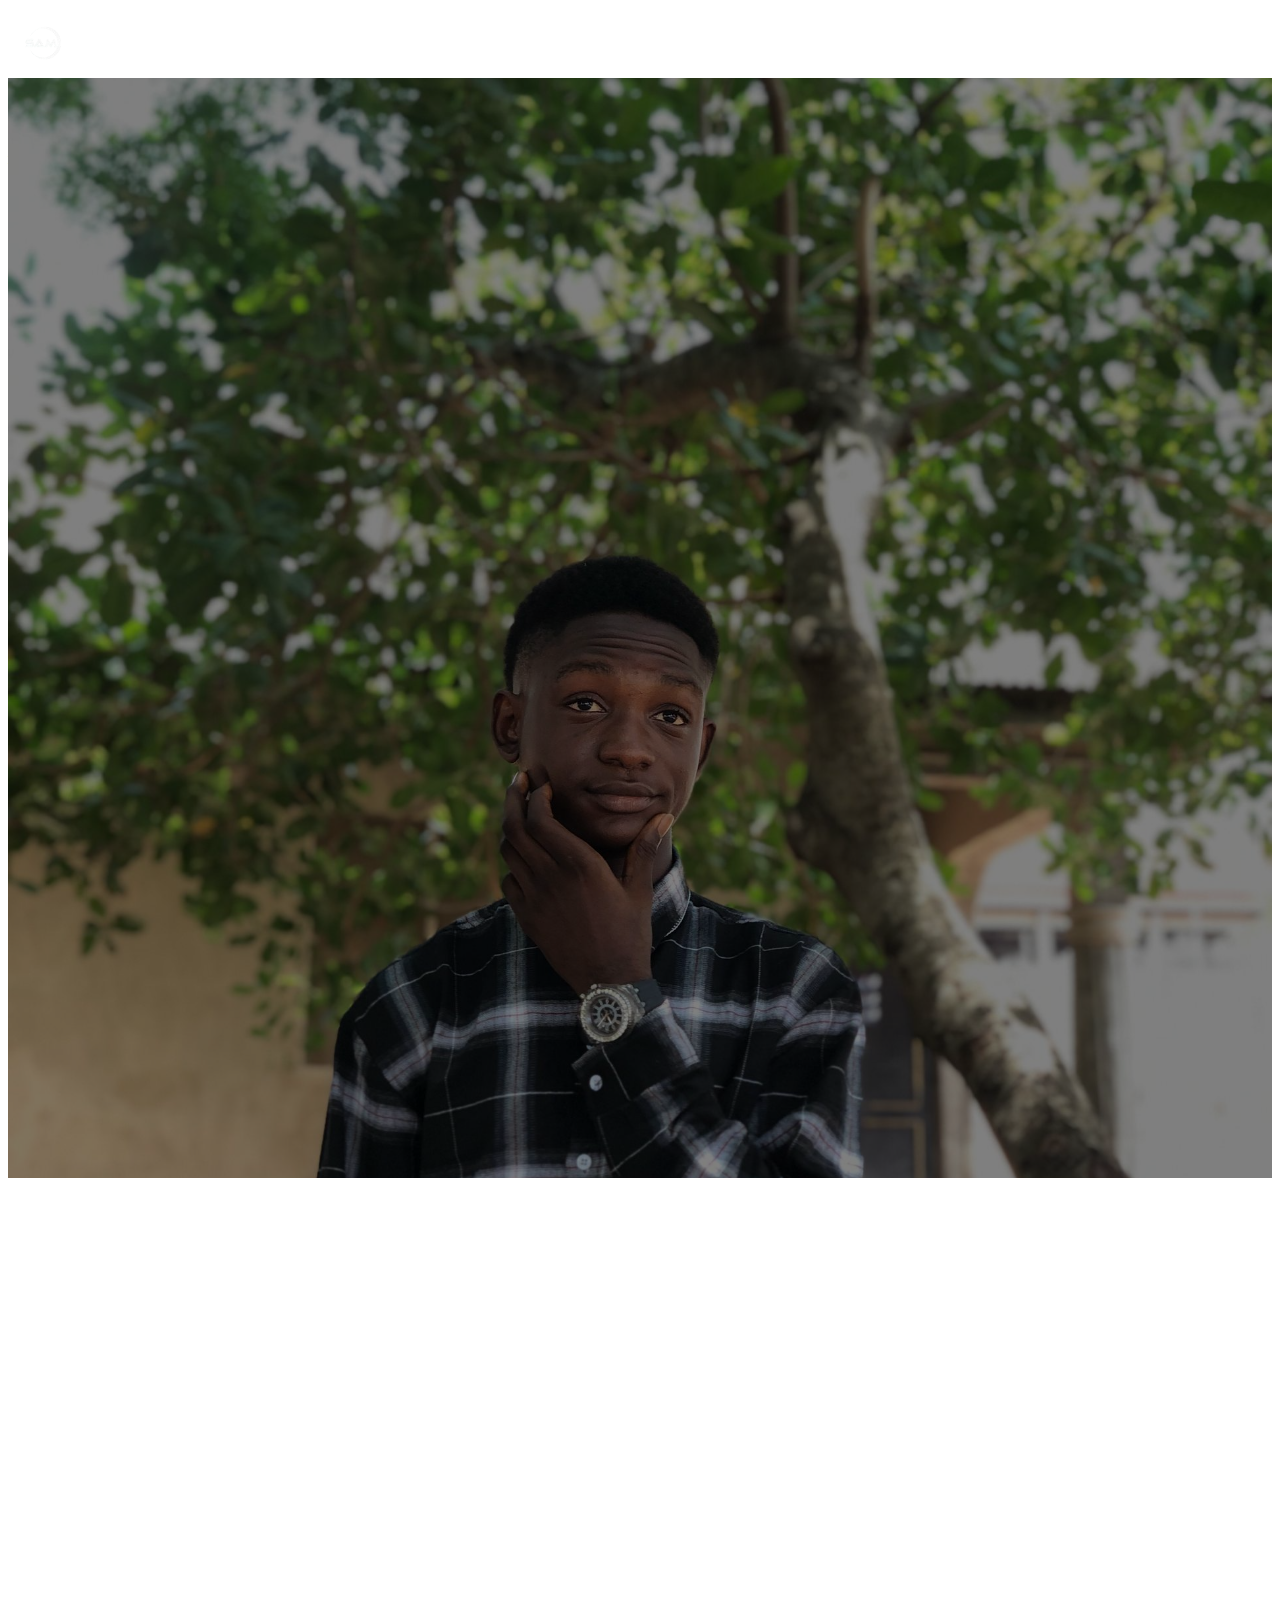
<file: index.html>
<!DOCTYPE html>
<html lang="en">
  <head>
    <meta charset="UTF-8" />
    <meta name="viewport" content="width=device-width, initial-scale=1.0" />
    <title>Document</title>
    <link
      href="https://cdn.jsdelivr.net/npm/bootstrap@5.3.6/dist/css/bootstrap.min.css"
      rel="stylesheet"
      integrity="sha384-4Q6Gf2aSP4eDXB8Miphtr37CMZZQ5oXLH2yaXMJ2w8e2ZtHTl7GptT4jmndRuHDT"
      crossorigin="anonymous"
    />
    <script
      src="https://cdn.jsdelivr.net/npm/bootstrap@5.3.6/dist/js/bootstrap.bundle.min.js"
      integrity="sha384-j1CDi7MgGQ12Z7Qab0qlWQ/Qqz24Gc6BM0thvEMVjHnfYGF0rmFCozFSxQBxwHKO"
      crossorigin="anonymous"
    ></script>

    <link rel="stylesheet" href="style.css" />
  </head>
  <body style="max-width: 100%;">


    <nav class="navbar navbar-expand-lg navbar-dark bg-primary sticky-top ">
  <div class="container-fluid">
    <div class="d-flex align-items-center">
      <img src="./image/1.png" alt="" id="logo" style="width: 70px; height: auto;" />
      <a class="navbar-brand ms-2" href="#" style="font-weight: bolder; font-size: 30px;">Samstack</a>
    </div>
    <button class="navbar-toggler" type="button" data-bs-toggle="offcanvas" data-bs-target="#offcanvasNavbar" aria-controls="offcanvasNavbar">
      <span class="navbar-toggler-icon"></span>
    </button>
    <div class="offcanvas offcanvas-start bg-primary text-white w-50" tabindex="-1" id="offcanvasNavbar" aria-labelledby="offcanvasNavbarLabel">
      <div class="offcanvas-header">
        <h5 class="offcanvas-title " id="offcanvasNavbarLabel ">Menu</h5>
        <button type="button" class="btn-close btn-close-white" data-bs-dismiss="offcanvas" aria-label="Close"></button>
      </div>
      <div class="offcanvas-body">
        <ul class="navbar-nav justify-content-end flex-grow-1 pe-3"style="color:yellow">
          <li class="nav-item">
            <a class="nav-link fw-bold text-white"href="index.html">Home</a>
          </li>
          <li class="nav-item">
            <a class="nav-link fw-bold text-white" href="services.html">Services</a>
          </li>
          <li class="nav-item">
            <a class="nav-link fw-bold text-white" href="about.html">About</a>
          </li>
          <li class="nav-item">
            <a class="nav-link fw-bold text-white" href="contact.html">Contact</a>
          </li>
        </ul>
      </div>
    </div>
  </div>
</nav>






    
      <!-- Navbar -->
<!-- <nav class="navbar navbar-expand-lg navbar-dark bg-primary position-sticky top-0 z-3">
  <div class="container">
    <div class="d-flex align-items-center">
      <img src="./image/1.png" alt="" id="logo" style="width: 80px; height: auto;" />
      <a class="navbar-brand ms-2" href="#" style="font-weight: bolder; font-size: 40px;">Samstack</a>
    </div>
    <button
      class="navbar-toggler"
      type="button"
      data-bs-toggle="collapse"
      data-bs-target="#navMenu"
    >
      <span class="navbar-toggler-icon"></span>
    </button>
    <div class="collapse navbar-collapse" id="navMenu">
      <ul class="navbar-nav ms-auto">
        <li class="nav-item">
          <a class="nav-link active" href="index.html">Home</a>
        </li>
        <li class="nav-item">
          <a class="nav-link active" href="services.html">Services</a>
        </li>
        <li class="nav-item">
          <a class="nav-link active" href="about.html">About</a>
        </li>
        <li class="nav-item">
          <a class="nav-link active" href="contact.html">Contact</a>
        </li>
      </ul>
    </div>
    
  </div>
</nav> -->

      <header class="bg-light text-center py-5 section" style="height: 700px">
        <div class="container">
          <h1 class="display-4 header" style="margin-top: 100px">
            Welcome to SamStack
          </h1>
          <p class="lead">Smart digital solutions with code and creativity.</p>
          <a
            href="services.html"
            class="btn btn-primary "
            style="margin-top: 200px"
            >Explore Our Services</a
          > 


        </div>
      </header>

      <!-- About Snippet -->
      <section class="py-5 text-center bg-light">
        <div class="container">
          <h2>What We Do</h2>
          <p>
            We help startups, freelancers, and businesses go digital with clean
            web development, automation, and design services.
          </p>
          <p>I design clean, modern, and user-friendly interfaces.</p>
        </div>
      </section>

      <section class="py-5 text-center bg-light">
  <div class="container">
    <h2>My Works</h2>

    <div id="carouselExampleCaptions" class="carousel slide">
      <div class="carousel-indicators">
        <button type="button" data-bs-target="#carouselExampleCaptions" data-bs-slide-to="0" class="active" aria-current="true" aria-label="Slide 1"></button>
        <button type="button" data-bs-target="#carouselExampleCaptions" data-bs-slide-to="1" aria-label="Slide 2"></button>
        <button type="button" data-bs-target="#carouselExampleCaptions" data-bs-slide-to="2" aria-label="Slide 3"></button>
        <button type="button" data-bs-target="#carouselExampleCaptions" data-bs-slide-to="3" aria-label="Slide 4"></button>
        <button type="button" data-bs-target="#carouselExampleCaptions" data-bs-slide-to="4" aria-label="Slide 5"></button>
        <button type="button" data-bs-target="#carouselExampleCaptions" data-bs-slide-to="5" aria-label="Slide 6"></button>
        <button type="button" data-bs-target="#carouselExampleCaptions" data-bs-slide-to="6" aria-label="Slide 7"></button>
        <button type="button" data-bs-target="#carouselExampleCaptions" data-bs-slide-to="7" aria-label="Slide 8"></button>
        <button type="button" data-bs-target="#carouselExampleCaptions" data-bs-slide-to="8" aria-label="Slide 9"></button>
        <button type="button" data-bs-target="#carouselExampleCaptions" data-bs-slide-to="9" aria-label="Slide 10"></button>
        <button type="button" data-bs-target="#carouselExampleCaptions" data-bs-slide-to="10" aria-label="Slide 11"></button>
        <button type="button" data-bs-target="#carouselExampleCaptions" data-bs-slide-to="11" aria-label="Slide 12"></button>
        <button type="button" data-bs-target="#carouselExampleCaptions" data-bs-slide-to="12" aria-label="Slide 13"></button>
        <button type="button" data-bs-target="#carouselExampleCaptions" data-bs-slide-to="13" aria-label="Slide 14"></button>
        <button type="button" data-bs-target="#carouselExampleCaptions" data-bs-slide-to="14" aria-label="Slide 15"></button>
        <button type="button" data-bs-target="#carouselExampleCaptions" data-bs-slide-to="15" aria-label="Slide 16"></button>
        <button type="button" data-bs-target="#carouselExampleCaptions" data-bs-slide-to="16" aria-label="Slide 17"></button>
        <button type="button" data-bs-target="#carouselExampleCaptions" data-bs-slide-to="17" aria-label="Slide 18"></button>
        <button type="button" data-bs-target="#carouselExampleCaptions" data-bs-slide-to="18" aria-label="Slide 19"></button>
        <button type="button" data-bs-target="#carouselExampleCaptions" data-bs-slide-to="19" aria-label="Slide 20"></button>
        <button type="button" data-bs-target="#carouselExampleCaptions" data-bs-slide-to="20" aria-label="Slide 21"></button>
        <button type="button" data-bs-target="#carouselExampleCaptions" data-bs-slide-to="21" aria-label="Slide 22"></button>
        <button type="button" data-bs-target="#carouselExampleCaptions" data-bs-slide-to="22" aria-label="Slide 23"></button>
        <button type="button" data-bs-target="#carouselExampleCaptions" data-bs-slide-to="23" aria-label="Slide 24"></button>
        <button type="button" data-bs-target="#carouselExampleCaptions" data-bs-slide-to="24" aria-label="Slide 25"></button>
      </div>
      <div class="carousel-inner">
        <div class="carousel-item active">
          <img src="./image/18.03.2025_15.26.01_REC.png" class="d-block w-100" alt="..." />
          <div class="carousel-caption d-none d-md-block">
            <h5>First slide label</h5>
            <p>Some representative placeholder content for the first slide.</p>
          </div>
        </div>
        <div class="carousel-item">
          <img src="./image/18.03.2025_15.26.44_REC.png" class="d-block w-100" alt="..." />
          <div class="carousel-caption d-none d-md-block">
            <h5>Second slide label</h5>
            <p>Some representative placeholder content for the second slide.</p>
          </div>
        </div>
        <div class="carousel-item">
          <img src="./image/13.03.2025_13.55.14_REC.png" class="d-block w-100" alt="..." />
          <div class="carousel-caption d-none d-md-block">
            <h5>Third slide label</h5>
            <p>Some representative placeholder content for the third slide.</p>
          </div>
        </div>
        <div class="carousel-item">
          <img src="./image/13.03.2025_13.56.53_REC.png" class="d-block w-100" alt="..." />
          <div class="carousel-caption d-none d-md-block">
            <h5>Second slide label</h5>
            <p>Some representative placeholder content for the second slide.</p>
          </div>
        </div>
        <div class="carousel-item">
          <img src="./image/24.03.2025_09.02.13_REC.png" class="d-block w-100" alt="..." />
          <div class="carousel-caption d-none d-md-block">
            <h5>Second slide label</h5>
            <p>Some representative placeholder content for the second slide.</p>
          </div>
        </div>
        <div class="carousel-item">
          <img src="./image/24.03.2025_09.02.55_REC.png" class="d-block w-100" alt="..." />
          <div class="carousel-caption d-none d-md-block">
            <h5>Second slide label</h5>
            <p>Some representative placeholder content for the second slide.</p>
          </div>
        </div>
        <div class="carousel-item">
          <img src="./image/24.03.2025_09.03.59_REC.png" class="d-block w-100" alt="" />
          <div class="carousel-caption d-none d-md-block">
            <h5>Second slide label</h5>
            <p>Some representative placeholder content for the second slide.</p>
          </div>
        </div>
        <div class="carousel-item">
          <img src="./image/10.03.2025_15.06.34_REC.png" class="d-block w-100" alt="" />
          <div class="carousel-caption d-none d-md-block">
            <h5>Second slide label</h5>
            <p>Some representative placeholder content for the second slide.</p>
          </div>
        </div>
        <div class="carousel-item">
          <img src="./image/19.05.2025_09.10.31_REC.png" class="d-block w-100" alt="" />
          <div class="carousel-caption d-none d-md-block">
            <h5>Second slide label</h5>
            <p>Some representative placeholder content for the second slide.</p>
          </div>
        </div>
        <div class="carousel-item">
          <img src="./image/19.05.2025_09.11.42_REC.png" class="d-block w-100" alt="" />
          <div class="carousel-caption d-none d-md-block">
            <h5>Second slide label</h5>
            <p>Some representative placeholder content for the second slide.</p>
          </div>
        </div>
        <div class="carousel-item">
          <img src="./image/19.05.2025_09.12.29_REC.png" class="d-block w-100" alt="" />
          <div class="carousel-caption d-none d-md-block">
            <h5>Second slide label</h5>
            <p>Some representative placeholder content for the second slide.</p>
          </div>
        </div>
        <div class="carousel-item">
          <img src="./image/19.05.2025_09.13.03_REC.png" class="d-block w-100" alt="" />
          <div class="carousel-caption d-none d-md-block">
            <h5>Second slide label</h5>
            <p>Some representative placeholder content for the second slide.</p>
          </div>
        </div>
        <div class="carousel-item">
          <img src="./image/19.05.2025_09.13.33_REC.png" class="d-block w-100" alt="" />
          <div class="carousel-caption d-none d-md-block">
            <h5>Second slide label</h5>
            <p>Some representative placeholder content for the second slide.</p>
          </div>
        </div>
        <div class="carousel-item">
          <img src="./image/19.05.2025_09.14.19_REC.png" class="d-block w-100" alt="" />
          <div class="carousel-caption d-none d-md-block">
            <h5>Second slide label</h5>
            <p>Some representative placeholder content for the second slide.</p>
          </div>
        </div>
        <div class="carousel-item">
          <img src="./image/19.05.2025_09.15.06_REC.png" class="d-block w-100" alt="" />
          <div class="carousel-caption d-none d-md-block">
            <h5>Second slide label</h5>
            <p>Some representative placeholder content for the second slide.</p>
          </div>
        </div>
        <div class="carousel-item">
          <img src="./image/19.05.2025_09.15.47_REC.png" class="d-block w-100" alt="" />
          <div class="carousel-caption d-none d-md-block">
            <h5>Second slide label</h5>
            <p>Some representative placeholder content for the second slide.</p>
          </div>
        </div>
        <div class="carousel-item">
          <img src="./image/19.05.2025_09.16.12_REC.png" class="d-block w-100" alt="" />
          <div class="carousel-caption d-none d-md-block">
            <h5>Second slide label</h5>
            <p>Some representative placeholder content for the second slide.</p>
          </div>
        </div>
        <div class="carousel-item">
          <img src="./image/19.05.2025_09.16.51_REC.png" class="d-block w-100" alt="" />
          <div class="carousel-caption d-none d-md-block">
            <h5>Second slide label</h5>
            <p>Some representative placeholder content for the second slide.</p>
          </div>
        </div>
        <div class="carousel-item">
          <img src="./image/19.05.2025_09.17.22_REC.png" class="d-block w-100" alt="" />
          <div class="carousel-caption d-none d-md-block">
            <h5>Second slide label</h5>
            <p>Some representative placeholder content for the second slide.</p>
          </div>
        </div>
        <div class="carousel-item">
          <img src="./image/19.05.2025_09.17.59_REC.png" class="d-block w-100" alt="" />
          <div class="carousel-caption d-none d-md-block">
            <h5>Second slide label</h5>
            <p>Some representative placeholder content for the second slide.</p>
          </div>
        </div>
        <div class="carousel-item">
          <img src="./image/19.05.2025_09.18.22_REC.png" class="d-block w-100" alt="" />
          <div class="carousel-caption d-none d-md-block">
            <h5>Second slide label</h5>
            <p>Some representative placeholder content for the second slide.</p>
          </div>
        </div>
        <div class="carousel-item">
          <img src="./image/19.05.2025_09.19.02_REC.png" class="d-block w-100" alt="" />
          <div class="carousel-caption d-none d-md-block">
            <h5>Second slide label</h5>
            <p>Some representative placeholder content for the second slide.</p>
          </div>
        </div>
        <div class="carousel-item">
          <img src="./image/19.05.2025_09.19.35_REC.png" class="d-block w-100" alt="" />
          <div class="carousel-caption d-none d-md-block">
            <h5>Second slide label</h5>
            <p>Some representative placeholder content for the second slide.</p>
          </div>
        </div>
      </div>
      <button class="carousel-control-prev" type="button" data-bs-target="#carouselExampleCaptions" data-bs-slide="prev">
        <span class="carousel-control-prev-icon" aria-hidden="true"></span>
        <span class="visually-hidden">Previous</span>
      </button>
      <button class="carousel-control-next" type="button" data-bs-target="#carouselExampleCaptions" data-bs-slide="next">
        <span class="carousel-control-next-icon" aria-hidden="true"></span>
        <span class="visually-hidden">Next</span>
      </button>
    </div>
  </div>
</section>
      <!-- Footer -->
      <footer class="bg-dark text-white text-center py-3">
        <p class="mb-0">© 2025 SamStack. All rights reserved.</p>
      </footer>

      
    </body>
  </body>
</html>
</file>
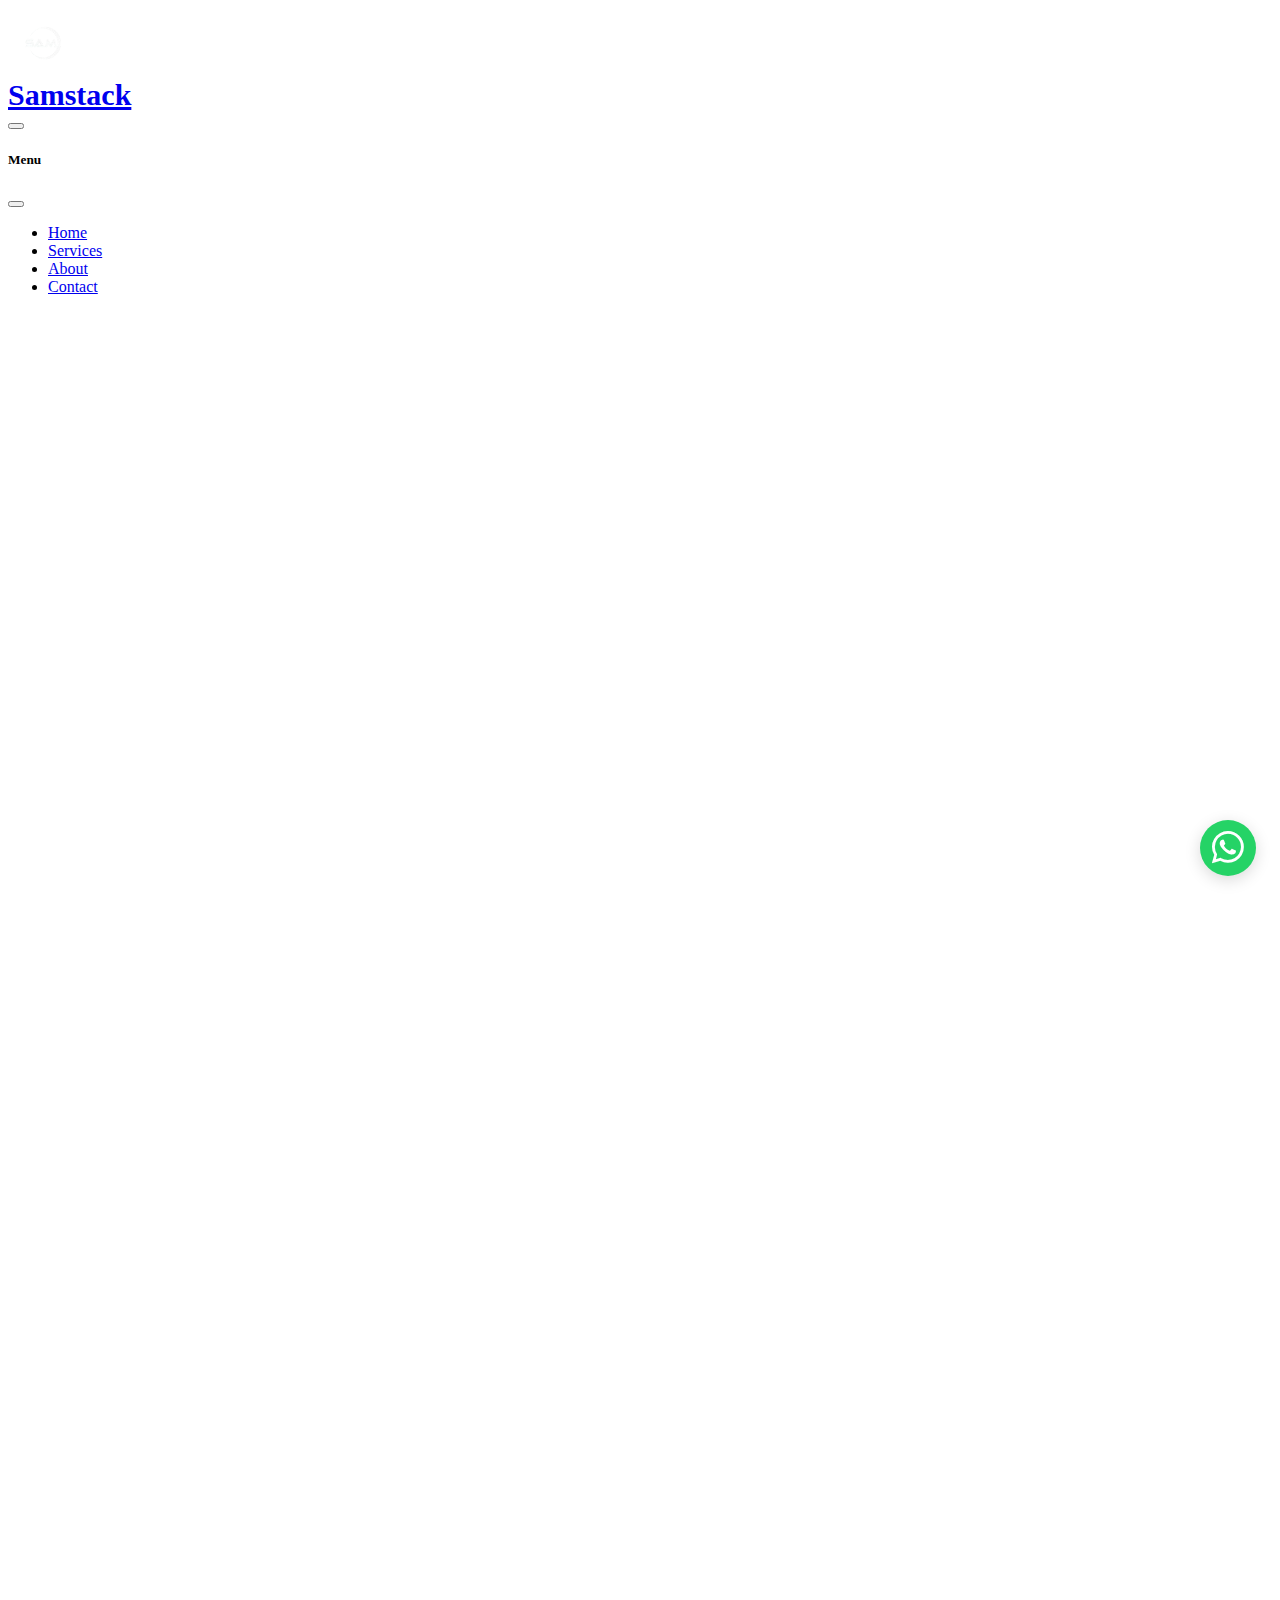
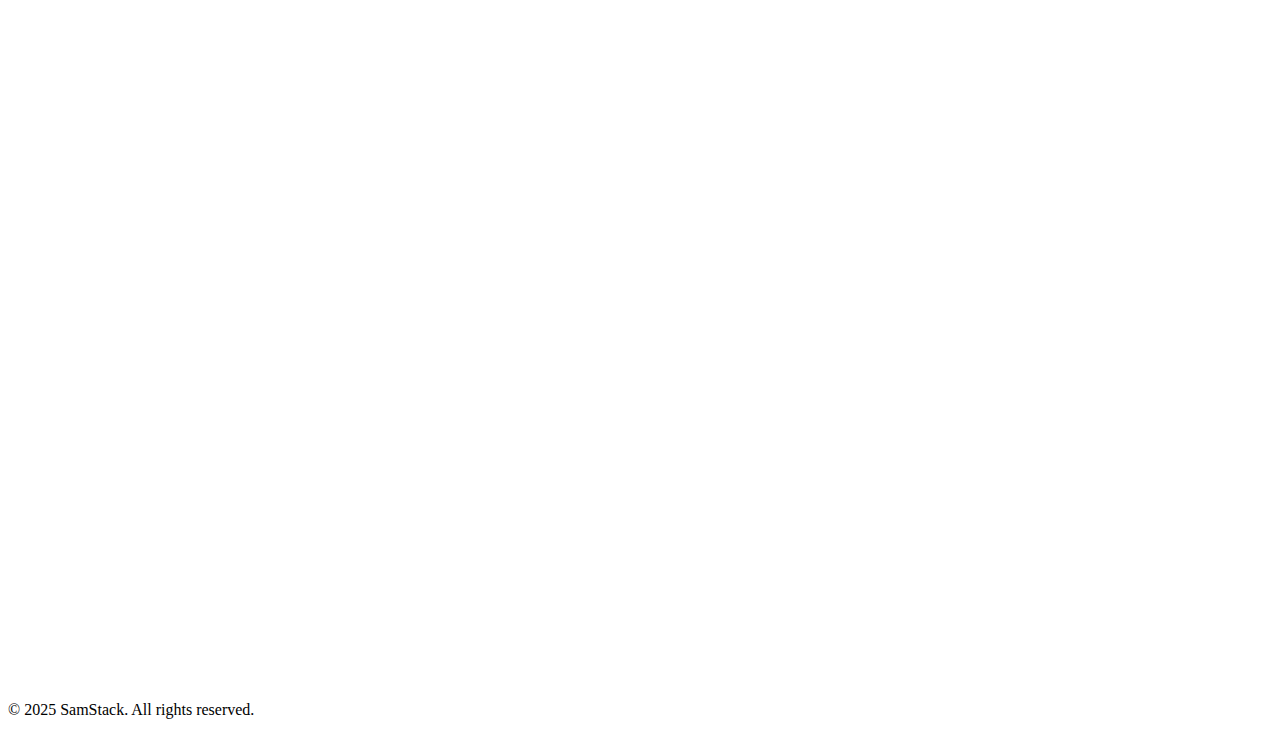
<file: about.html>
<!DOCTYPE html>
<html lang="en">
  <head>
    <meta charset="UTF-8" />
    <meta name="viewport" content="width=device-width, initial-scale=1.0" />
    <title>About Us | Samstack</title>

    <link
      href="https://cdn.jsdelivr.net/npm/bootstrap@5.3.6/dist/css/bootstrap.min.css"
      rel="stylesheet"
      integrity="sha384-4Q6Gf2aSP4eDXB8Miphtr37CMZZQ5oXLH2yaXMJ2w8e2ZtHTl7GptT4jmndRuHDT"
      crossorigin="anonymous"
    />
    <link
      rel="stylesheet"
      href="https://cdn.jsdelivr.net/npm/bootstrap-icons@1.11.3/font/bootstrap-icons.min.css"
    />
    <script
      src="https://cdn.jsdelivr.net/npm/bootstrap@5.3.6/dist/js/bootstrap.bundle.min.js"
      integrity="sha384-j1CDi7MgGQ12Z7Qab0qlWQ/Qqz24Gc6BM0thvEMVjHnfYGF0rmFCozFSxQBxwHKO"
      crossorigin="anonymous"
    ></script>
    <link rel="stylesheet" href="about.css" />
  </head>
  <body>
    <nav class="navbar navbar-expand-lg navbar-dark bg-primary sticky-top">
      <div class="container-fluid">
        <div class="d-flex align-items-center">
          <img
            src="./image/1.png"
            alt=""
            id="logo"
            style="width: 70px; height: auto"
          />
          <a
            class="navbar-brand ms-2"
            href="#"
            style="font-weight: bolder; font-size: 30px"
            >Samstack</a
          >
        </div>
        <button
          class="navbar-toggler"
          type="button"
          data-bs-toggle="offcanvas"
          data-bs-target="#offcanvasNavbar"
          aria-controls="offcanvasNavbar"
        >
          <span class="navbar-toggler-icon"></span>
        </button>
        <div
          class="offcanvas offcanvas-start bg-primary text-white w-50"
          tabindex="-1"
          id="offcanvasNavbar"
          aria-labelledby="offcanvasNavbarLabel"
        >
          <div class="offcanvas-header">
            <h5 class="offcanvas-title" id="offcanvasNavbarLabel">Menu</h5>
            <button
              type="button"
              class="btn-close btn-close-white"
              data-bs-dismiss="offcanvas"
              aria-label="Close"
            ></button>
          </div>
          <div class="offcanvas-body">
            <ul class="navbar-nav justify-content-end flex-grow-1 pe-5">
              <li class="nav-item">
                <a class="nav-link fw-bold text-white" href="index.html"
                  >Home</a
                >
              </li>
              <li class="nav-item">
                <a class="nav-link fw-bold text-white" href="services.html"
                  >Services</a
                >
              </li>
              <li class="nav-item">
                <a class="nav-link fw-bold text-white" href="about.html"
                  >About</a
                >
              </li>
              <li class="nav-item">
                <a class="nav-link fw-bold text-white" href="contact.html"
                  >Contact</a
                >
              </li>
            </ul>
          </div>
        </div>
      </div>
    </nav>
    <section class="py-5">
      <div class="container text-center">
        <h2 class="section-title">About Samstack</h2>
        <p class="lead">
          Samstack is a creative mini agency focused on delivering top-notch
          solutions in web development, design, and digital innovation.
        </p>
      </div>
    </section>

    <!-- Mission & Vision -->
    <section class="py-5 bg-white">
      <div class="container">
        <div class="row g-5">
          <div class="col-md-6">
            <h3 class="fw-bold">Our Mission</h3>
            <p>
              To empower individuals and businesses with clean, functional, and
              modern digital products that create real impact online.
            </p>
          </div>
          <div class="col-md-6">
            <h3 class="fw-bold">Our Vision</h3>
            <p>
              To become a leading digital brand in Africa, known for excellence,
              creativity, and client satisfaction across the globe.
            </p>
          </div>
        </div>
      </div>
    </section>

    <section class="py-5 bg-white text-center">
      <div class="container">
        <h2 class="mb-4 fw-bold">Meet the Founder</h2>

        <div
          class="mx-auto mb-4"
          style="
            width: 150px;
            height: 150px;
            background: url('./image/WhatsApp\ Image\ 2025-03-09\ at\ 13.14.44_1c76b4f0.jpg')
              center/cover no-repeat;
            border-radius: 50%;
            border: 6px solid white;
            box-shadow: 0 4px 15px rgba(0, 0, 0, 0.1);
          "
        ></div>

        <h4 class="fw-semibold">Sammy</h4>
        <p class="text-muted">Founder & Lead Developer of Samstack</p>
        <p class="text-muted mx-auto" style="max-width: 1000px">
          Sammy leads Samstack with a vision for powerful, clean, and meaningful
          digital solutions. I believes in creating value with every line of
          code.
        </p>
      </div>
    </section>

    <!-- Founder/Team Section -->
    <section class="py-5 bg-light">
      <div class="container text-center">
        <h2 class="section-title mb-5">Meet the Team</h2>
        <div class="row justify-content-center g-4">
          <!-- Card 1 -->
          <div class="col-md-4">
            <div
              class="p-4"
              style="
                background-color: #fff2db;
                border-radius: 40px;
                height: 250px;
              "
            >
              <div
                class="mx-auto mt-3"
                style="
                  width: 100px;
                  height: 100px;
                  background: url('./image/WhatsApp\ Image\ 2025-03-09\ at\ 13.14.44_94a333e6.jpg')
                    center/cover no-repeat;
                  border-radius: 50%;
                  border: 5px solid white;
                "
              ></div>
              <h5 class="mt-4 fw-bold">Sammy</h5>
              <p class="text-muted">Founder & Developer</p>
            </div>
          </div>

          <!-- Card 2 -->
          <div class="col-md-4">
            <div
              class="p-4"
              style="
                background-color: #e5e9fe;
                border-radius: 40px;
                height: 250px;
              "
            >
              <div
                class="mx-auto mt-3"
                style="
                  width: 100px;
                  height: 100px;
                  background: url('./image/adura.png') center/cover no-repeat;
                  border-radius: 50%;
                  border: 5px solid white;
                "
              ></div>
              <h5 class="mt-4 fw-bold">Aduragbemi</h5>
              <p class="text-muted">UI/UX Designer</p>
            </div>
          </div>

          <!-- Card 3 -->
          <div class="col-md-4">
            <div
              class="p-4"
              style="
                background-color: #ffd6e6;
                border-radius: 40px;
                height: 250px;
              "
            >
              <div
                class="mx-auto mt-3"
                style="
                  width: 100px;
                  height: 100px;
                  background: url('./image/WhatsApp\ Image\ 2025-03-30\ at\ 14.45.19_51ab2e00.jpg')
                    center/cover no-repeat;
                  border-radius: 50%;
                  border: 5px solid white;
                "
              ></div>
              <h5 class="mt-4 fw-bold">Sammy</h5>
              <p class="text-muted">Backend Developer</p>
            </div>
          </div>

          <div class="col-md-4">
            <div
              class="p-4"
              style="
                background-color: #fff2db;
                border-radius: 40px;
                height: 250px;
              "
            >
              <div
                class="mx-auto mt-3"
                style="
                  width: 100px;
                  height: 100px;
                  background: url('./image/WhatsApp\ Image\ 2025-03-09\ at\ 13.14.44_94a333e6.jpg')
                    center/cover no-repeat;
                  border-radius: 50%;
                  border: 5px solid white;
                "
              ></div>
              <h5 class="mt-4 fw-bold">Sammy</h5>
              <p class="text-muted">Founder & Developer</p>
            </div>
          </div>

          <!-- Card 2 -->
          <div class="col-md-4">
            <div
              class="p-4"
              style="
                background-color: #e5e9fe;
                border-radius: 40px;
                height: 250px;
              "
            >
              <div
                class="mx-auto mt-3"
                style="
                  width: 100px;
                  height: 100px;
                  background: url('./image/WhatsApp\ Image\ 2025-03-30\ at\ 14.45.12_80660022.jpg')
                    center/cover no-repeat;
                  border-radius: 50%;
                  border: 5px solid white;
                "
              ></div>
              <h5 class="mt-4 fw-bold">Grace</h5>
              <p class="text-muted">UI/UX Designer</p>
            </div>
          </div>

          <!-- Card 3 -->
          <div class="col-md-4">
            <div
              class="p-4"
              style="
                background-color: #ffd6e6;
                border-radius: 40px;
                height: 250px;
              "
            >
              <div
                class="mx-auto mt-3"
                style="
                  width: 100px;
                  height: 100px;
                  background: url('./image/WhatsApp\ Image\ 2025-03-30\ at\ 14.45.19_51ab2e00.jpg')
                    center/cover no-repeat;
                  border-radius: 50%;
                  border: 5px solid white;
                "
              ></div>
              <h5 class="mt-4 fw-bold">Jay</h5>
              <p class="text-muted">Backend Developer</p>
            </div>
          </div>
        </div>
      </div>
      <a
        href="https://wa.me/2348089088952?text=Hello%20Sammy%2C%20I'm%20interested%20in%20your%20service!"
        target="_blank"
        style="
          position: fixed;
          bottom: 24px;
          right: 24px;
          z-index: 9999;
          background: #25d366;
          color: #fff;
          border-radius: 50%;
          width: 56px;
          height: 56px;
          display: flex;
          align-items: center;
          justify-content: center;
          box-shadow: 0 4px 16px rgba(0, 0, 0, 0.15);
          font-size: 2rem;
          transition: box-shadow 0.2s;
          text-decoration: none;
        "
        title="Chat on WhatsApp"
      >
        <i class="bi bi-whatsapp"></i>
      </a>
    </section>

    <footer class="bg-primary text-white text-center py-3">
      <p class="mb-0">© 2025 SamStack. All rights reserved.</p>
    </footer>
  </body>
</html>
</file>
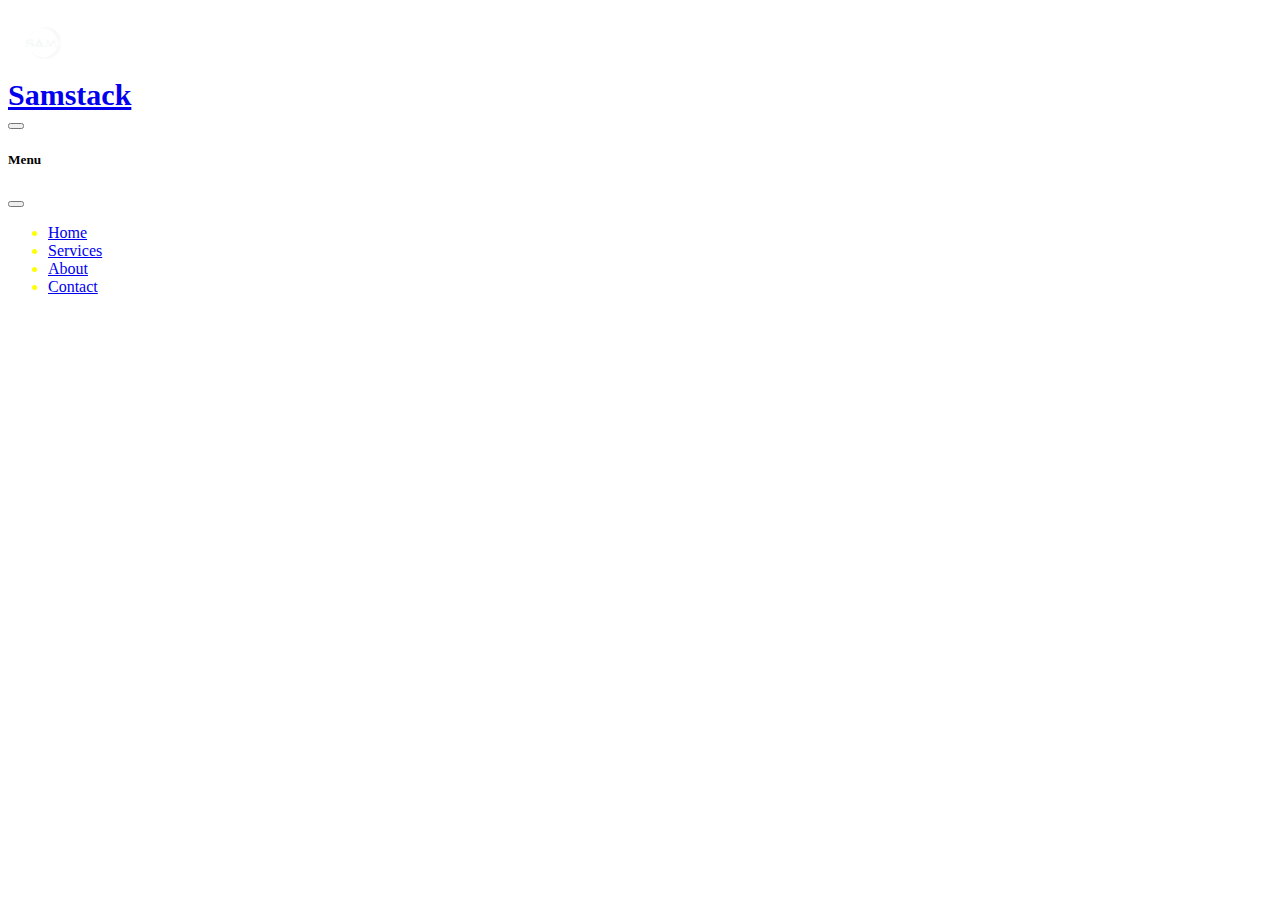
<file: contact.html>
<!DOCTYPE html>
<html lang="en">
  <head>
    <meta charset="UTF-8" />
    <meta name="viewport" content="width=device-width, initial-scale=1.0" />
    <title>Document</title>
    <link
      href="https://cdn.jsdelivr.net/npm/bootstrap@5.3.6/dist/css/bootstrap.min.css"
      rel="stylesheet"
      integrity="sha384-4Q6Gf2aSP4eDXB8Miphtr37CMZZQ5oXLH2yaXMJ2w8e2ZtHTl7GptT4jmndRuHDT"
      crossorigin="anonymous"
    />
    <script
      src="https://cdn.jsdelivr.net/npm/bootstrap@5.3.6/dist/js/bootstrap.bundle.min.js"
      integrity="sha384-j1CDi7MgGQ12Z7Qab0qlWQ/Qqz24Gc6BM0thvEMVjHnfYGF0rmFCozFSxQBxwHKO"
      crossorigin="anonymous"
    ></script>
    <link rel="stylesheet" href="contact.css" />
  </head>
  <body>
<nav class="navbar navbar-expand-lg navbar-dark bg-primary sticky-top ">
  <div class="container-fluid">
    <div class="d-flex align-items-center">
      <img src="./image/1.png" alt="" id="logo" style="width: 70px; height: auto;" />
      <a class="navbar-brand ms-2" href="#" style="font-weight: bolder; font-size: 30px;">Samstack</a>
    </div>
    <button class="navbar-toggler" type="button" data-bs-toggle="offcanvas" data-bs-target="#offcanvasNavbar" aria-controls="offcanvasNavbar">
      <span class="navbar-toggler-icon"></span>
    </button>
    <div class="offcanvas offcanvas-start bg-primary text-white w-50" tabindex="-1" id="offcanvasNavbar" aria-labelledby="offcanvasNavbarLabel">
      <div class="offcanvas-header">
        <h5 class="offcanvas-title " id="offcanvasNavbarLabel">Menu</h5>
        <button type="button" class="btn-close btn-close-white" data-bs-dismiss="offcanvas" aria-label="Close"></button>
      </div>
      <div class="offcanvas-body">
        <ul class="navbar-nav justify-content-end flex-grow-1 pe-3"style="color:yellow">
          <li class="nav-item">
            <a class="nav-link fw-bold text-white"href="index.html">Home</a>
          </li>
          <li class="nav-item">
            <a class="nav-link fw-bold text-white" href="services.html">Services</a>
          </li>
          <li class="nav-item">
            <a class="nav-link fw-bold text-white" href="about.html">About</a>
          </li>
          <li class="nav-item">
            <a class="nav-link fw-bold text-white" href="contact.html">Contact</a>
          </li>
        </ul>
      </div>
    </div>
  </div>
</nav>

    <!-- Contact Us Page -->
    <section class="py-5 bg-light">
      <div class="container">
        <h2 class="text-center mb-3 fw-bold">Get in Touch</h2>
        <p class="text-center text-muted mb-5">
          We'd love to hear from you. Whether you have a question or just want
          to say hi — feel free to reach out!
        </p>

        <div class="row">
          <!-- Contact Form -->
          <div class="col-md-7">
            <form>
              <div class="mb-3">
                <label for="name" class="form-label">Your Name</label>
                <input
                  type="text"
                  class="form-control"
                  id="name"
                  placeholder="Enter your name"
                />
              </div>
              <div class="mb-3">
                <label for="email" class="form-label">Email Address</label>
                <input
                  type="email"
                  class="form-control"
                  id="email"
                  placeholder="Enter your email"
                />
              </div>
              <div class="mb-3">
                <label for="message" class="form-label">Message</label>
                <textarea
                  class="form-control"
                  id="message"
                  rows="5"
                  placeholder="Your message..."
                ></textarea>
              </div>
              <!-- From Uiverse.io by marcelodolza -->
              <button class="button">
                <div class="outline"></div>
                <div class="state state--default">
                  <div class="icon">
                    <svg
                      width="1em"
                      height="1em"
                      viewBox="0 0 24 24"
                      fill="none"
                      xmlns="http://www.w3.org/2000/svg"
                    >
                      <g style="filter: url(#shadow)">
                        <path
                          d="M14.2199 21.63C13.0399 21.63 11.3699 20.8 10.0499 16.83L9.32988 14.67L7.16988 13.95C3.20988 12.63 2.37988 10.96 2.37988 9.78001C2.37988 8.61001 3.20988 6.93001 7.16988 5.60001L15.6599 2.77001C17.7799 2.06001 19.5499 2.27001 20.6399 3.35001C21.7299 4.43001 21.9399 6.21001 21.2299 8.33001L18.3999 16.82C17.0699 20.8 15.3999 21.63 14.2199 21.63ZM7.63988 7.03001C4.85988 7.96001 3.86988 9.06001 3.86988 9.78001C3.86988 10.5 4.85988 11.6 7.63988 12.52L10.1599 13.36C10.3799 13.43 10.5599 13.61 10.6299 13.83L11.4699 16.35C12.3899 19.13 13.4999 20.12 14.2199 20.12C14.9399 20.12 16.0399 19.13 16.9699 16.35L19.7999 7.86001C20.3099 6.32001 20.2199 5.06001 19.5699 4.41001C18.9199 3.76001 17.6599 3.68001 16.1299 4.19001L7.63988 7.03001Z"
                          fill="currentColor"
                        ></path>
                        <path
                          d="M10.11 14.4C9.92005 14.4 9.73005 14.33 9.58005 14.18C9.29005 13.89 9.29005 13.41 9.58005 13.12L13.16 9.53C13.45 9.24 13.93 9.24 14.22 9.53C14.51 9.82 14.51 10.3 14.22 10.59L10.64 14.18C10.5 14.33 10.3 14.4 10.11 14.4Z"
                          fill="currentColor"
                        ></path>
                      </g>
                      <defs>
                        <filter id="shadow">
                          <fedropshadow
                            dx="0"
                            dy="1"
                            stdDeviation="0.6"
                            flood-opacity="0.5"
                          ></fedropshadow>
                        </filter>
                      </defs>
                    </svg>
                  </div>
                  <p>
                    <span style="--i: 0">s</span>
                    <span style="--i: 1">e</span>
                    <span style="--i: 2">n</span>
                    <span style="--i: 3">d</span>
                    <span style="--i: 4">&nbsp;</span>
                    <span style="--i: 5">a</span>
                    <span style="--i: 6">&nbsp;</span>
                    <span style="--i: 7">m</span>
                    <span style="--i: 8">e</span>
                    <span style="--i: 9">s</span>
                    <span style="--i: 10">s</span>
                    <span style="--i: 11">a</span>
                    <span style="--i: 12">g</span>
                    <span style="--i: 13">e</span>
                  </p>
                </div>
                <div class="state state--sent">
                  <div class="icon">
                    <svg
                      xmlns="http://www.w3.org/2000/svg"
                      fill="none"
                      viewBox="0 0 24 24"
                      height="1em"
                      width="1em"
                      stroke-width="0.5px"
                      stroke="black"
                    >
                      <g style="filter: url(#shadow)">
                        <path
                          fill="currentColor"
                          d="M12 22.75C6.07 22.75 1.25 17.93 1.25 12C1.25 6.07 6.07 1.25 12 1.25C17.93 1.25 22.75 6.07 22.75 12C22.75 17.93 17.93 22.75 12 22.75ZM12 2.75C6.9 2.75 2.75 6.9 2.75 12C2.75 17.1 6.9 21.25 12 21.25C17.1 21.25 21.25 17.1 21.25 12C21.25 6.9 17.1 2.75 12 2.75Z"
                        ></path>
                        <path
                          fill="currentColor"
                          d="M10.5795 15.5801C10.3795 15.5801 10.1895 15.5001 10.0495 15.3601L7.21945 12.5301C6.92945 12.2401 6.92945 11.7601 7.21945 11.4701C7.50945 11.1801 7.98945 11.1801 8.27945 11.4701L10.5795 13.7701L15.7195 8.6301C16.0095 8.3401 16.4895 8.3401 16.7795 8.6301C17.0695 8.9201 17.0695 9.4001 16.7795 9.6901L11.1095 15.3601C10.9695 15.5001 10.7795 15.5801 10.5795 15.5801Z"
                        ></path>
                      </g>
                    </svg>
                  </div>
                  <p>
                    <span style="--i: 5">S</span>
                    <span style="--i: 6">e</span>
                    <span style="--i: 7">n</span>
                    <span style="--i: 8">t</span>
                  </p>
                </div>
              </button>
            </form>
          </div>

          <!-- Contact Info -->
          <div class="col-md-5 mt-5 mt-md-0">
            <div class="bg-white p-4 rounded shadow-sm">
              <h5 class="fw-bold mb-3">Contact Info</h5>
              <p>
                <strong>Email:</strong>
                <a href="mailto:support@samstack.com"
                  >samueltoluwani169@gmail.com</a
                >
              </p>
              <p>
                <strong>Phone:</strong>
                <a href="tel:+2348012345678">+234 808 908 8952</a>
              </p>
              <p><strong>Location:</strong>ogbomosho, oyo-state, Nigeria.</p>

              <div class="mt-4">
                <a
                  href="https://www.facebook.com/horlardipupo.toluwani"
                  class="me-3 text-dark"
                  ><i class="bi bi-facebook"> facebook</i></a
                >
                <a href="https://x.com/samuel_tol52956" class="me-3 text-dark"
                  ><i class="bi bi-twitter"> twitter</i></a
                >
                <a
                  href="https://www.instagram.com/horlardipupo.toluwani/"
                  class="text-dark"
                  ><i class="bi bi-instagram"> instagram</i></a
                >
                <a href="#" class="text-dark"
                  ><i class="bi bi-instagram"> tiktok</i></a
                >
              </div>
            </div>
          </div>
        </div>
      </div>
    </section>
  </body>
</html>
</file>
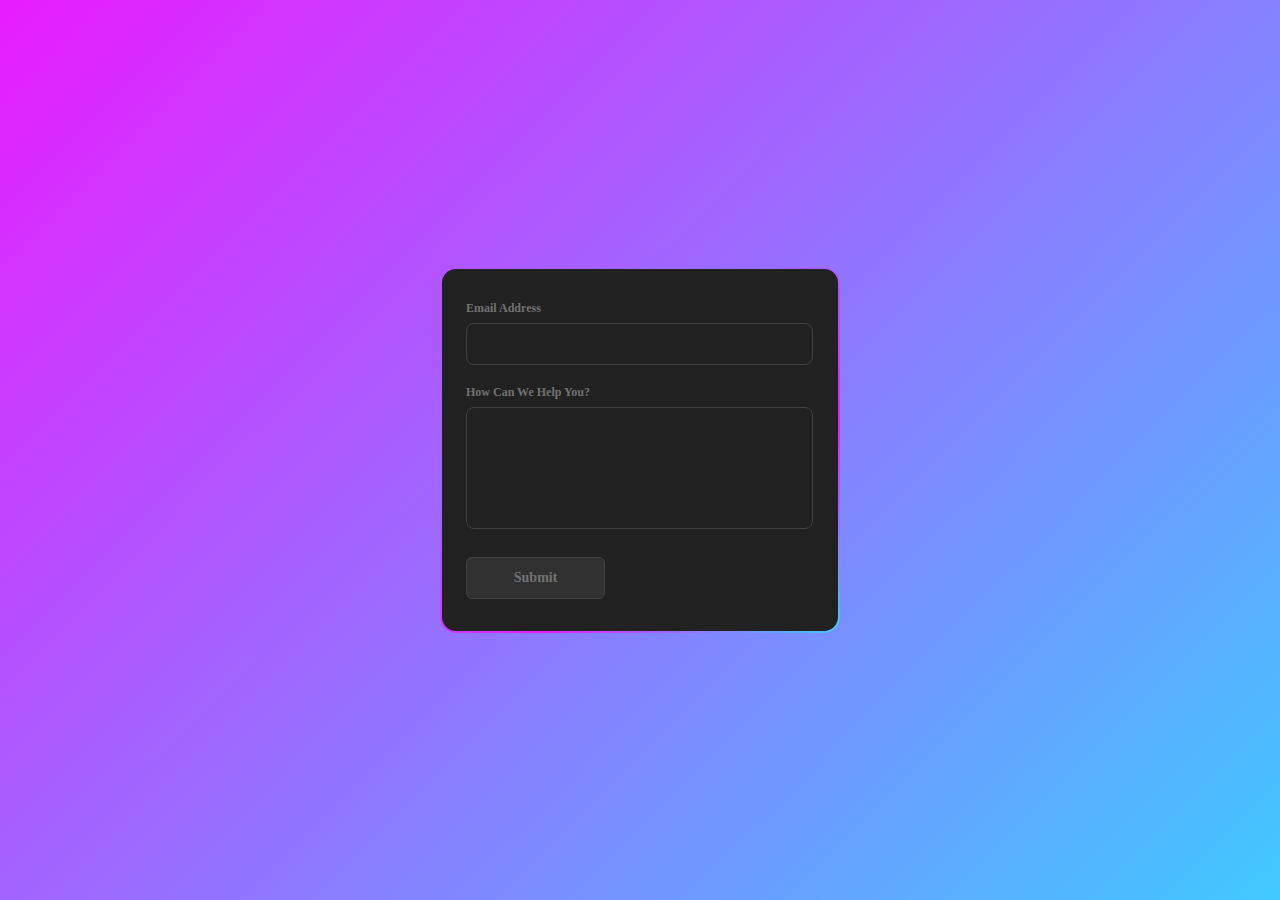
<file: form1.html>
<!DOCTYPE html>
<html lang="en">
<head>
  <meta charset="UTF-8" />
  <meta name="viewport" content="width=device-width, initial-scale=1.0"/>
  <title>Contact Form</title>
  <link rel="stylesheet" href="form1.css" />
</head>

<body>
  <div class="form-bg">
    <div class="form-container">

      <!--  Start of working form -->
      <form action="https://formsubmit.co/samueltoluwani169@gmail.com" method="POST" class="form">
        
        <!-- Hidden settings for subject, thank you page, etc -->
        <input type="hidden" name="_subject" value="New message from your website!">
        <input type="hidden" name="_subject" value="New message from your website!">
        <input type="hidden" name="_captcha" value="false">
        <input type="hidden" name="_template" value="table">
        <input type="hidden" name="_next" value="https://samstack.vercel.app/thank_you.html">

        <!-- Email Input -->
        <div class="form-group">
          <label for="email">Email Address</label>
          <input type="email" id="email" name="email" required>
        </div>

        <!-- Message Input -->
        <div class="form-group">
          <label for="textarea">How Can We Help You?</label>
          <textarea name="message" id="textarea" rows="10" cols="50" required></textarea>
        </div>

        <!-- Submit Button -->
        <button class="form-submit-btn" type="submit">Submit</button>
      </form>
      <!-- 🔚 End of working form -->

    </div>
  </div>
</body>
</html>
</file>
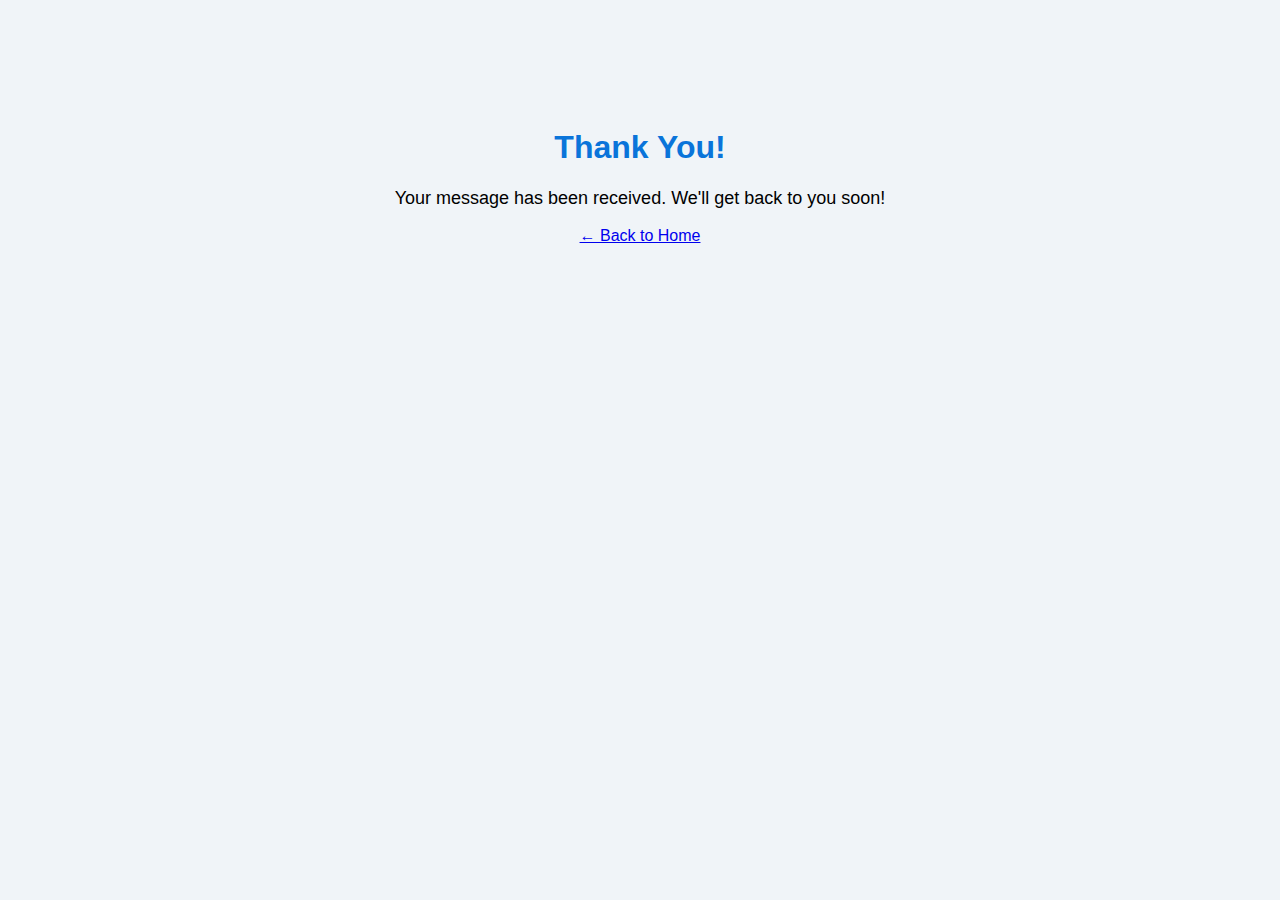
<file: thank_you.html>
<!-- thank-you.html -->
<!DOCTYPE html>
<html lang="en">
<head>
  <meta charset="UTF-8" />
  <meta name="viewport" content="width=device-width, initial-scale=1.0"/>
  <title>Thank You</title>
  <link rel="shortcut icon" href="./image/Untitled-1-removebg-preview (2).png" type="image/x-icon">
  <style>
    body {
      background-color: #f0f4f8;
      font-family: Arial, sans-serif;
      text-align: center;
      padding: 100px;
    }
    h1 {
      color: #0a74da;
    }
    p {
      font-size: 18px;
    }
  </style>
</head>
<body>
  <h1>Thank You!</h1>
  <p>Your message has been received. We'll get back to you soon!</p>
  <a href="https://samstack.vercel.app">← Back to Home</a>
</body>
</html>
</file>
<file: style.css>
@media (max-width: 991.98px) {
  .navbar-collapse {
    background: #0d6efd;
    border-radius: 0 16px 16px 0;
    box-shadow: 2px 8px 24px rgba(0,0,0,0.10);
    width: 100px;
    max-width: 80vw;
    min-height: 2vh;
    
    margin: 0;
    padding: 1.5rem 0.5rem;
    position: absolute;
    top: 70%;
    left: 0;
    z-index: 1050;
    transition: width 0.3s;
    display: flex;
    flex-direction: column;
    align-items: flex-start;
    /* gap: 0.7rem; */
    line-height: 0.2px;
  }
  .navbar-nav {
    width: 100%;
    flex-direction: column;
    
  }
  .navbar-nav .nav-link {
    color: #fff !important;
    border-radius: 8px;
    margin-bottom: 0.5rem;
    padding: 0.75rem 1rem;
    text-align: left;
    font-weight: 500;
    transition: background 0.2s;
    width: 100%;
  }
  .navbar-nav .nav-link.active,
  .navbar-nav .nav-link:focus,
  .navbar-nav .nav-link:hover {
    background: rgba(255,255,255,0.18);
    color: #fff !important;
  }
}


#logo {
    width: 80px;
    height: auto;
    margin-left: 0px;
    display: block;
}
.navbar{
    max-height: 70px;
}





.section {
    background-image: url('./image/WhatsApp\ Image\ 2025-03-30\ at\ 14.45.20_52cf0fac.jpg');

    background-size: cover;
    background-position: center;
    background-repeat: no-repeat;
    position: relative;
    color: white;
    min-height: 100vh; 
    padding: 100px 20px;
    text-align: center;
}




.section::before {
    content: '';
    position: absolute;
    top: 0;
    left: 0;
    width: 100%;
    height: 100%;
    background-color: rgba(0, 0, 0, 0.5); 
    z-index: 1;
}


.section .container {
    position: relative;
    z-index: 2;
}


.section h1 {
    font-size: clamp(3rem, 6vw, 6rem); 
    font-weight: bold;
    margin-bottom: 20px; 
}


.section p {
    font-size: 1.5rem;
    margin-bottom: 30px; 
}


.section a {
    font-size: 1.25rem;
    padding: 15px 30px; 
    text-transform: uppercase; 
    font-weight: bold;
}

.container {
    opacity: 0;
    transform: translateY(20px);
    animation: fadeUp 7s ease forwards;
    animation-delay: 0.2s;
}

@keyframes fadeUp {
    to {
    opacity: 1;
    transform: translateY(0);
    }
}
</file>
<file: about.css>
body {
      background-color: #ffffff;
    }

#logo {
    width: 80px;
    height: auto;
    margin-left: 0px;
    display: block;
}
.navbar{
    max-height: 70px;
}

@media (max-width: 991.98px) {
  .navbar-collapse {
    background: #0d6efd;
    border-radius: 0 16px 16px 0;
    box-shadow: 2px 8px 24px rgba(0,0,0,0.10);
    width: 100px;
    max-width: 80vw;
    min-height: 2vh;
    
    margin: 0;
    padding: 1.5rem 0.5rem;
    position: absolute;
    top: 70%;
    left: 0;
    z-index: 1050;
    transition: width 0.3s;
    display: flex;
    flex-direction: column;
    align-items: flex-start;
    /* gap: 0.7rem; */
    line-height: 0.2px;
  }
  .navbar-nav {
    width: 100%;
    flex-direction: column;
    
  }
  .navbar-nav .nav-link {
    color: #fff !important;
    border-radius: 8px;
    margin-bottom: 0.5rem;
    padding: 0.75rem 1rem;
    text-align: left;
    font-weight: 500;
    transition: background 0.2s;
    width: 100%;
  }
  .navbar-nav .nav-link.active,
  .navbar-nav .nav-link:focus,
  .navbar-nav .nav-link:hover {
    background: rgba(255,255,255,0.18);
    color: #fff !important;
  }
}

    .section-title {
      font-size: 2.5rem;
      font-weight: bold;
      margin-bottom: 1rem;
    }
    .team-img { 
      width: 100px; 
      max-width: 200px; 
      height: 200px;
      border-radius: 100%;
    }


    .section::before {
    content: '';
    position: absolute;
    top: 0;
    left: 0;
    width: 100%;
    height: 100%;
    background-color: rgba(0, 0, 0, 0.5); 
    z-index: 1;
}


.section .container {
    position: relative;
    z-index: 2;
}


.section h1 {
    font-size: clamp(3rem, 6vw, 6rem); 
    font-weight: bold;
    margin-bottom: 20px; 
}


.section p {
    font-size: 1.5rem;
    margin-bottom: 30px; 
}


.section a {
    font-size: 1.25rem;
    padding: 15px 30px; 
    text-transform: uppercase; 
    font-weight: bold;
}

.container {
    opacity: 0;
    transform: translateY(20px);
    animation: fadeUp 7s ease forwards;
    animation-delay: 0.2s;
}

@keyframes fadeUp {
    to {
    opacity: 1;
    transform: translateY(0);
    }
}
</file>
<file: contact.css>
#logo {
    width: 80px;
    height: auto;
    margin-left: 0px;
    display: block;
}
.navbar{
    max-height: 70px;
}

form input, form textarea {
  border-radius: 10px;
}

.btn-primary {
  border-radius: 30px;
}

@media (max-width: 991.98px) {
  .navbar-collapse {
    background: #0d6efd;
    border-radius: 0 16px 16px 0;
    box-shadow: 2px 8px 24px rgba(0,0,0,0.10);
    width: 100px;
    max-width: 80vw;
    min-height: 2vh;
    
    margin: 0;
    padding: 1.5rem 0.5rem;
    position: absolute;
    top: 70%;
    left: 0;
    z-index: 1050;
    transition: width 0.3s;
    display: flex;
    flex-direction: column;
    align-items: flex-start;
    /* gap: 0.7rem; */
    line-height: 0.2px;
  }
  .navbar-nav {
    width: 100%;
    flex-direction: column;
    
  }
  .navbar-nav .nav-link {
    color: #fff !important;
    border-radius: 8px;
    margin-bottom: 0.5rem;
    padding: 0.75rem 1rem;
    text-align: left;
    font-weight: 500;
    transition: background 0.2s;
    width: 100%;
  }
  .navbar-nav .nav-link.active,
  .navbar-nav .nav-link:focus,
  .navbar-nav .nav-link:hover {
    background: rgba(255,255,255,0.18);
    color: #fff !important;
  }
}


.section::before {
    content: '';
    position: absolute;
    top: 0;
    left: 0;
    width: 100%;
    height: 100%;
    background-color: rgba(0, 0, 0, 0.5); 
    z-index: 1;
}


.section .container {
    position: relative;
    z-index: 2;
}


.section h1 {
    font-size: clamp(3rem, 6vw, 6rem); 
    font-weight: bold;
    margin-bottom: 20px; 
}


.section p {
    font-size: 1.5rem;
    margin-bottom: 30px; 
}


.section a {
    font-size: 1.25rem;
    padding: 15px 30px; 
    text-transform: uppercase; 
    font-weight: bold;
}

.container {
    opacity: 0;
    transform: translateY(20px);
    animation: fadeUp 7s ease forwards;
    animation-delay: 0.2s;
}

@keyframes fadeUp {
    to {
    opacity: 1;
    transform: translateY(0);
    }
}
















/* From Uiverse.io by marcelodolza */ 
.button {
  --primary: #ff5569;
  --neutral-1: #0d6efd;
  --neutral-2: #0d6efd;
  --radius: 14px;

  cursor: pointer;
  border-radius: var(--radius);
  text-shadow: 0 1px 1px rgba(0, 0, 0, 0.3);
  border: none;
  box-shadow: 0 0.5px 0.5px 1px rgba(255, 255, 255, 0.2),
    0 10px 20px rgba(0, 0, 0, 0.2), 0 4px 5px 0px rgba(0, 0, 0, 0.05);
  display: flex;
  align-items: center;
  justify-content: center;
  position: relative;
  transition: all 0.3s ease;
  min-width: 200px;
  padding: 20px;
  height: 68px;
  font-family: "Galano Grotesque", Poppins, Montserrat, sans-serif;
  font-style: normal;
  font-size: 18px;
  font-weight: 600;
}
.button:hover {
  transform: scale(1.02);
  box-shadow: 0 0 1px 2px rgba(255, 255, 255, 0.3),
    0 15px 30px rgba(0, 0, 0, 0.3), 0 10px 3px -3px rgba(0, 0, 0, 0.04);
}
.button:active {
  transform: scale(1);
  box-shadow: 0 0 1px 2px rgba(255, 255, 255, 0.3),
    0 10px 3px -3px rgba(0, 0, 0, 0.2);
}
.button:after {
  content: "";
  position: absolute;
  inset: 0;
  border-radius: var(--radius);
  border: 2.5px solid transparent;
  background: linear-gradient(var(--neutral-1), var(--neutral-2)) padding-box,
    linear-gradient(to bottom, rgba(0, 0, 0, 0.1), rgba(0, 0, 0, 0.45))
      border-box;
  z-index: 0;
  transition: all 0.4s ease;
}
.button:hover::after {
  transform: scale(1.05, 1.1);
  box-shadow: inset 0 -1px 3px 0 rgba(255, 255, 255, 1);
}
.button::before {
  content: "";
  inset: 7px 6px 6px 6px;
  position: absolute;
  background: linear-gradient(to top, var(--neutral-1), var(--neutral-2));
  border-radius: 30px;
  filter: blur(0.5px);
  z-index: 2;
}
.state p {
  display: flex;
  align-items: center;
  justify-content: center;
}
.state .icon {
  position: absolute;
  left: 0;
  top: 0;
  bottom: 0;
  margin: auto;
  transform: scale(1.25);
  transition: all 0.3s ease;
  display: flex;
  align-items: center;
  justify-content: center;
}
.state .icon svg {
  overflow: visible;
}

/* Outline */
.outline {
  position: absolute;
  border-radius: inherit;
  overflow: hidden;
  z-index: 1;
  opacity: 0;
  transition: opacity 0.4s ease;
  inset: -2px -3.5px;
}
.outline::before {
  content: "";
  position: absolute;
  inset: -100%;
  background: conic-gradient(
    from 180deg,
    transparent 60%,
    white 80%,
    transparent 100%
  );
  animation: spin 2s linear infinite;
  animation-play-state: paused;
}
@keyframes spin {
  0% {
    transform: rotate(0deg);
  }
  100% {
    transform: rotate(360deg);
  }
}
.button:hover .outline {
  opacity: 1;
}
.button:hover .outline::before {
  animation-play-state: running;
}

/* Letters */
.state p span {
  display: block;
  opacity: 0;
  animation: slideDown 0.8s ease forwards calc(var(--i) * 0.03s);
}
.button:hover p span {
  opacity: 1;
  animation: wave 0.5s ease forwards calc(var(--i) * 0.02s);
}
.button:focus p span {
  opacity: 1;
  animation: disapear 0.6s ease forwards calc(var(--i) * 0.03s);
}
@keyframes wave {
  30% {
    opacity: 1;
    transform: translateY(4px) translateX(0) rotate(0);
  }
  50% {
    opacity: 1;
    transform: translateY(-3px) translateX(0) rotate(0);
    color: var(--primary);
  }
  100% {
    opacity: 1;
    transform: translateY(0) translateX(0) rotate(0);
  }
}
@keyframes slideDown {
  0% {
    opacity: 0;
    transform: translateY(-20px) translateX(5px) rotate(-90deg);
    color: var(--primary);
    filter: blur(5px);
  }
  30% {
    opacity: 1;
    transform: translateY(4px) translateX(0) rotate(0);
    filter: blur(0);
  }
  50% {
    opacity: 1;
    transform: translateY(-3px) translateX(0) rotate(0);
  }
  100% {
    opacity: 1;
    transform: translateY(0) translateX(0) rotate(0);
  }
}
@keyframes disapear {
  from {
    opacity: 1;
  }
  to {
    opacity: 0;
    transform: translateX(5px) translateY(20px);
    color: var(--primary);
    filter: blur(5px);
  }
}

/* Plane */
.state--default .icon svg {
  animation: land 0.6s ease forwards;
}
.button:hover .state--default .icon {
  transform: rotate(45deg) scale(1.25);
}
.button:focus .state--default svg {
  animation: takeOff 0.8s linear forwards;
}
.button:focus .state--default .icon {
  transform: rotate(0) scale(1.25);
}
@keyframes takeOff {
  0% {
    opacity: 1;
  }
  60% {
    opacity: 1;
    transform: translateX(70px) rotate(45deg) scale(2);
  }
  100% {
    opacity: 0;
    transform: translateX(160px) rotate(45deg) scale(0);
  }
}
@keyframes land {
  0% {
    transform: translateX(-60px) translateY(30px) rotate(-50deg) scale(2);
    opacity: 0;
    filter: blur(3px);
  }
  100% {
    transform: translateX(0) translateY(0) rotate(0);
    opacity: 1;
    filter: blur(0);
  }
}

/* Contrail */
.state--default .icon:before {
  content: "";
  position: absolute;
  top: 50%;
  height: 2px;
  width: 0;
  left: -5px;
  background: linear-gradient(to right, transparent, rgba(0, 0, 0, 0.5));
}
.button:focus .state--default .icon:before {
  animation: contrail 0.8s linear forwards;
}
@keyframes contrail {
  0% {
    width: 0;
    opacity: 1;
  }
  8% {
    width: 15px;
  }
  60% {
    opacity: 0.7;
    width: 80px;
  }
  100% {
    opacity: 0;
    width: 160px;
  }
}

/* States */
.state {
  padding-left: 29px;
  z-index: 2;
  display: flex;
  position: relative;
}

.state--sent {
  display: none;
}
.state--sent svg {
  transform: scale(1.25);
  margin-right: 8px;
}
.button:focus .state--default {
  position: absolute;
}
.button:focus .state--sent {
  display: flex;
}
.button:focus .state--sent span {
  opacity: 0;
  animation: slideDown 0.8s ease forwards calc(var(--i) * 0.2s);
}
.button:focus .state--sent .icon svg {
  opacity: 0;
  animation: appear 1.2s ease forwards 0.8s;
}
@keyframes appear {
  0% {
    opacity: 0;
    transform: scale(4) rotate(-40deg);
    color: var(--primary);
    filter: blur(4px);
  }
  30% {
    opacity: 1;
    transform: scale(0.6);
    filter: blur(1px);
  }
  50% {
    opacity: 1;
    transform: scale(1.2);
    filter: blur(0);
  }
  100% {
    opacity: 1;
    transform: scale(1);
  }
}
</file>
<file: form1.css>
.form-container {
  width: 400px;
  background: linear-gradient(#212121, #212121) padding-box,
              linear-gradient(145deg, transparent 35%,#e81cff, #40c9ff) border-box;
  border: 2px solid transparent;
  padding: 32px 24px;
  font-size: 14px;
  font-family: inherit;
  color: white;
  display: flex;
  flex-direction: column;
  gap: 20px;
  box-sizing: border-box;
  border-radius: 16px;
}

.form-container button:active {
  scale: 0.95;
}

.form-container .form {
  display: flex;
  flex-direction: column;
  gap: 20px;
}

.form-container .form-group {
  display: flex;
  flex-direction: column;
  gap: 2px;
}

.form-container .form-group label {
  display: block;
  margin-bottom: 5px;
  color: #717171;
  font-weight: 600;
  font-size: 12px;
}

.form-container .form-group input {
  width: 90%;
  padding: 12px 16px;
  border-radius: 8px;
  color: #fff;
  font-family: inherit;
  background-color: transparent;
  border: 1px solid #414141;
}

.form-container .form-group textarea {
  width: 90%;
  padding: 12px 16px;
  border-radius: 8px;
  resize: none;
  color: #fff;
  height: 96px;
  border: 1px solid #414141;
  background-color: transparent;
  font-family: inherit;
}

.form-container .form-group input::placeholder {
  opacity: 0.5;
}

.form-container .form-group input:focus {
  outline: none;
  border-color: #e81cff;
}

.form-container .form-group textarea:focus {
  outline: none;
  border-color: #e81cff;
}

.form-container .form-submit-btn {
  display: flex;
  align-items: flex-start;
  justify-content: center;
  align-self: flex-start;
  font-family: inherit;
  color: #717171;
  font-weight: 600;
  width: 40%;
  background: #313131;
  border: 1px solid #414141;
  padding: 12px 16px;
  font-size: inherit;
  gap: 8px;
  margin-top: 8px;
  cursor: pointer;
  border-radius: 6px;
}

.form-container .form-submit-btn:hover {
  background-color: #fff;
  border-color: #fff;
}

body, html {
  height: 100%;
  margin: 0;
  padding: 0;
}

.form-bg {
  min-height: 100vh;
  min-width: 100vw;
  display: flex;
  align-items: center;
  justify-content: center;
  background: linear-gradient(135deg, #e81cff 0%, #40c9ff 100%);
}
</file>
